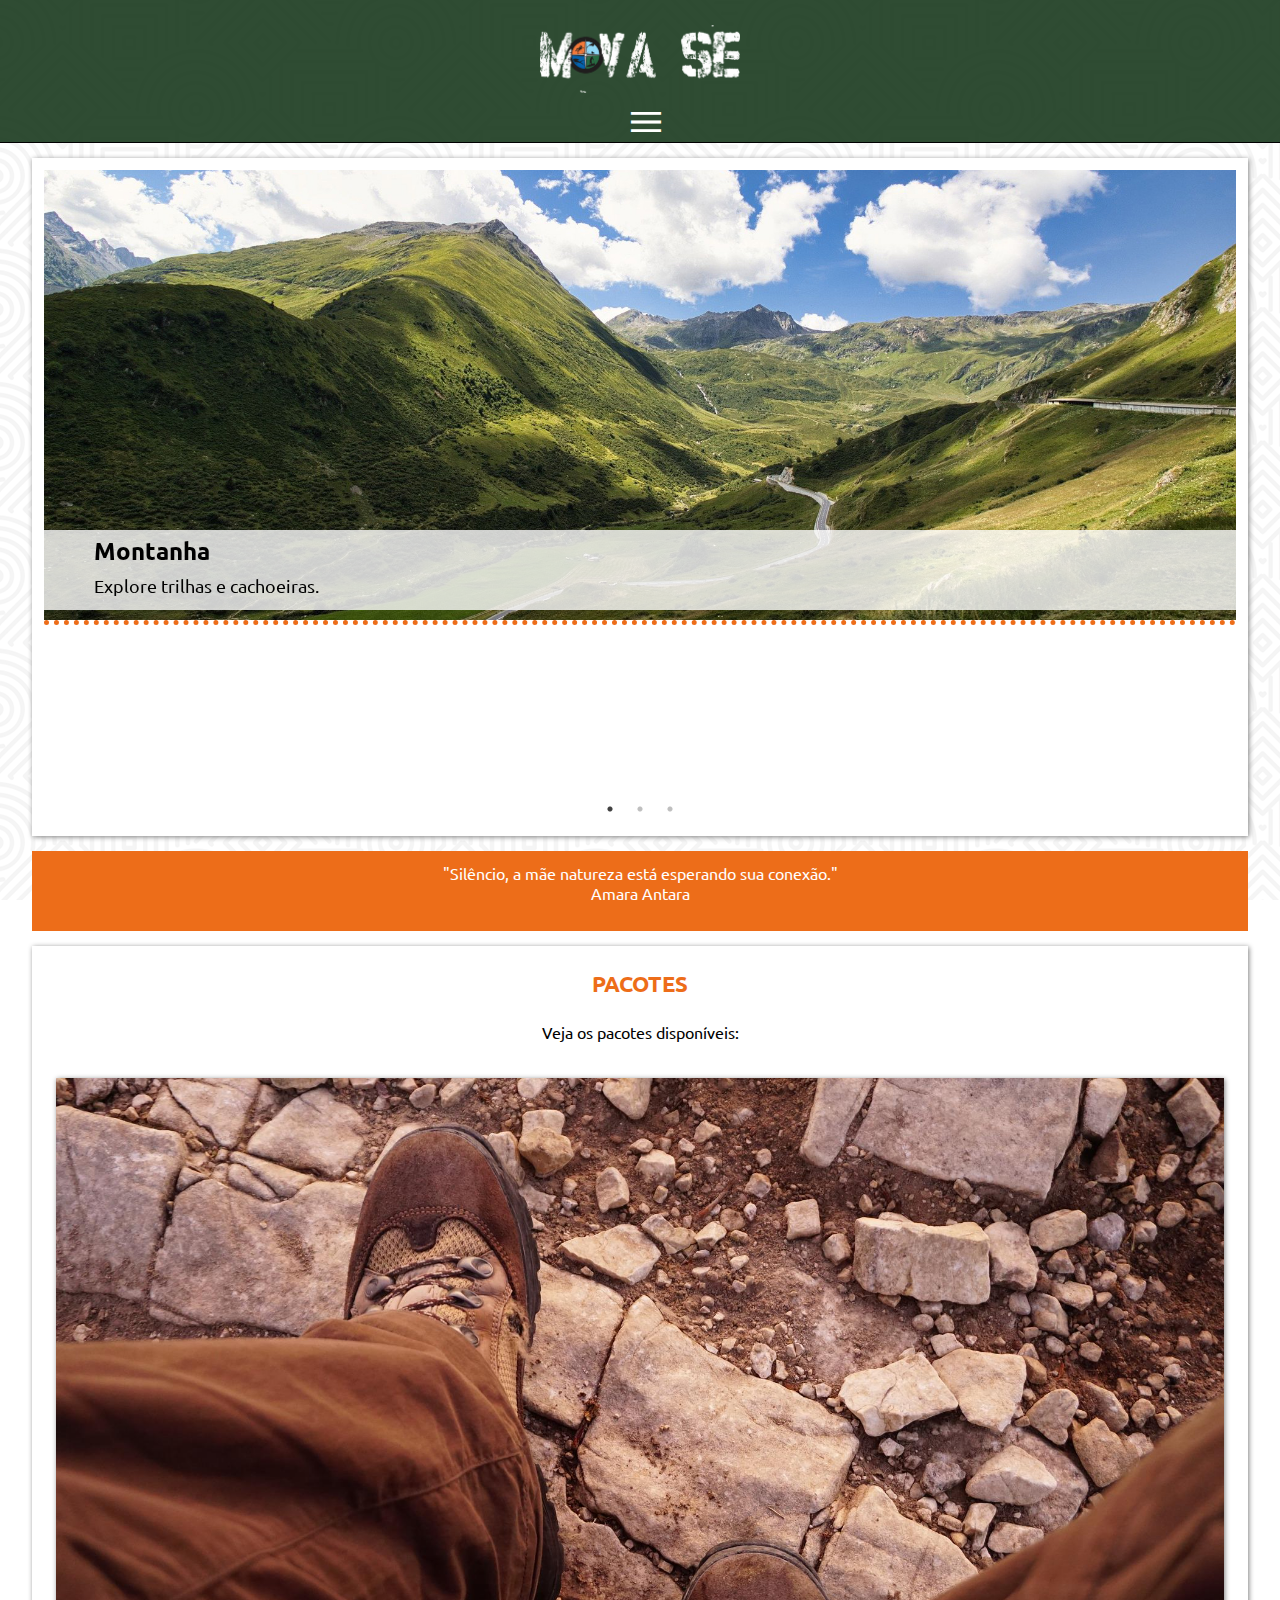
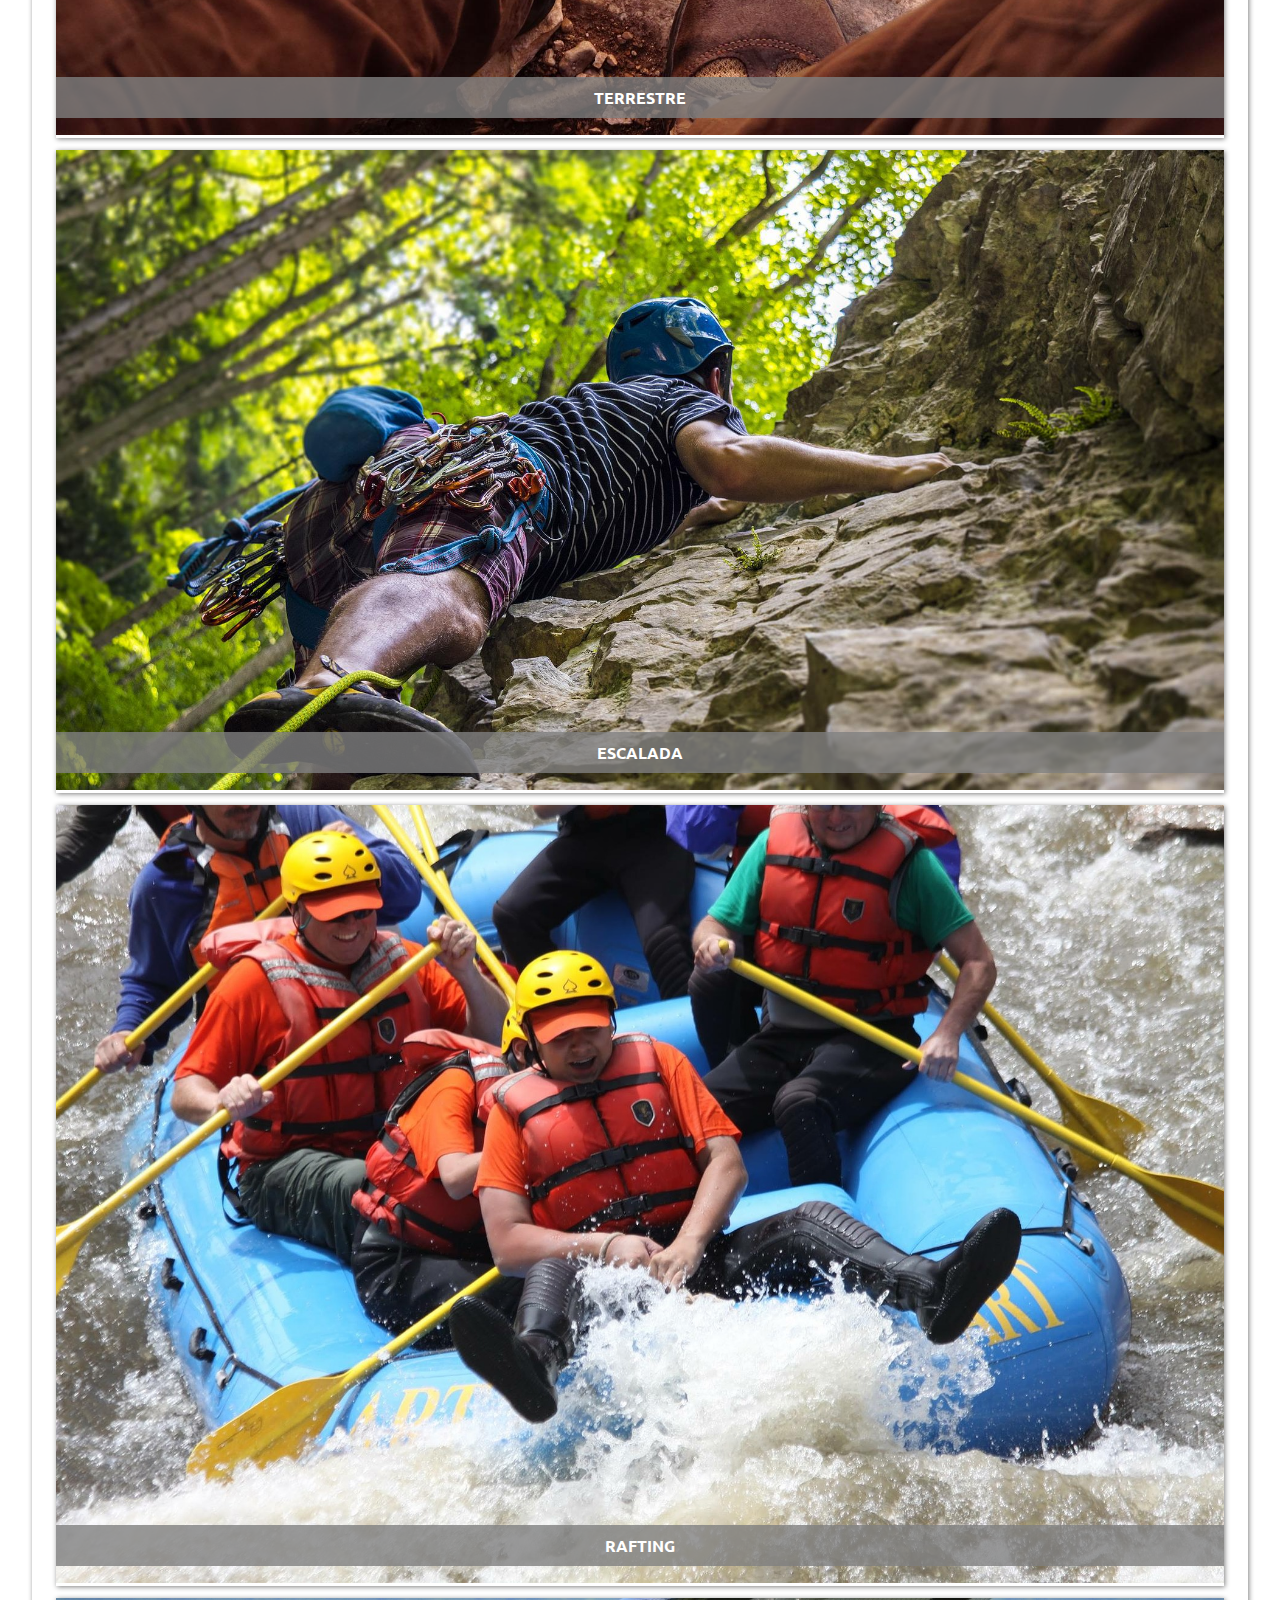
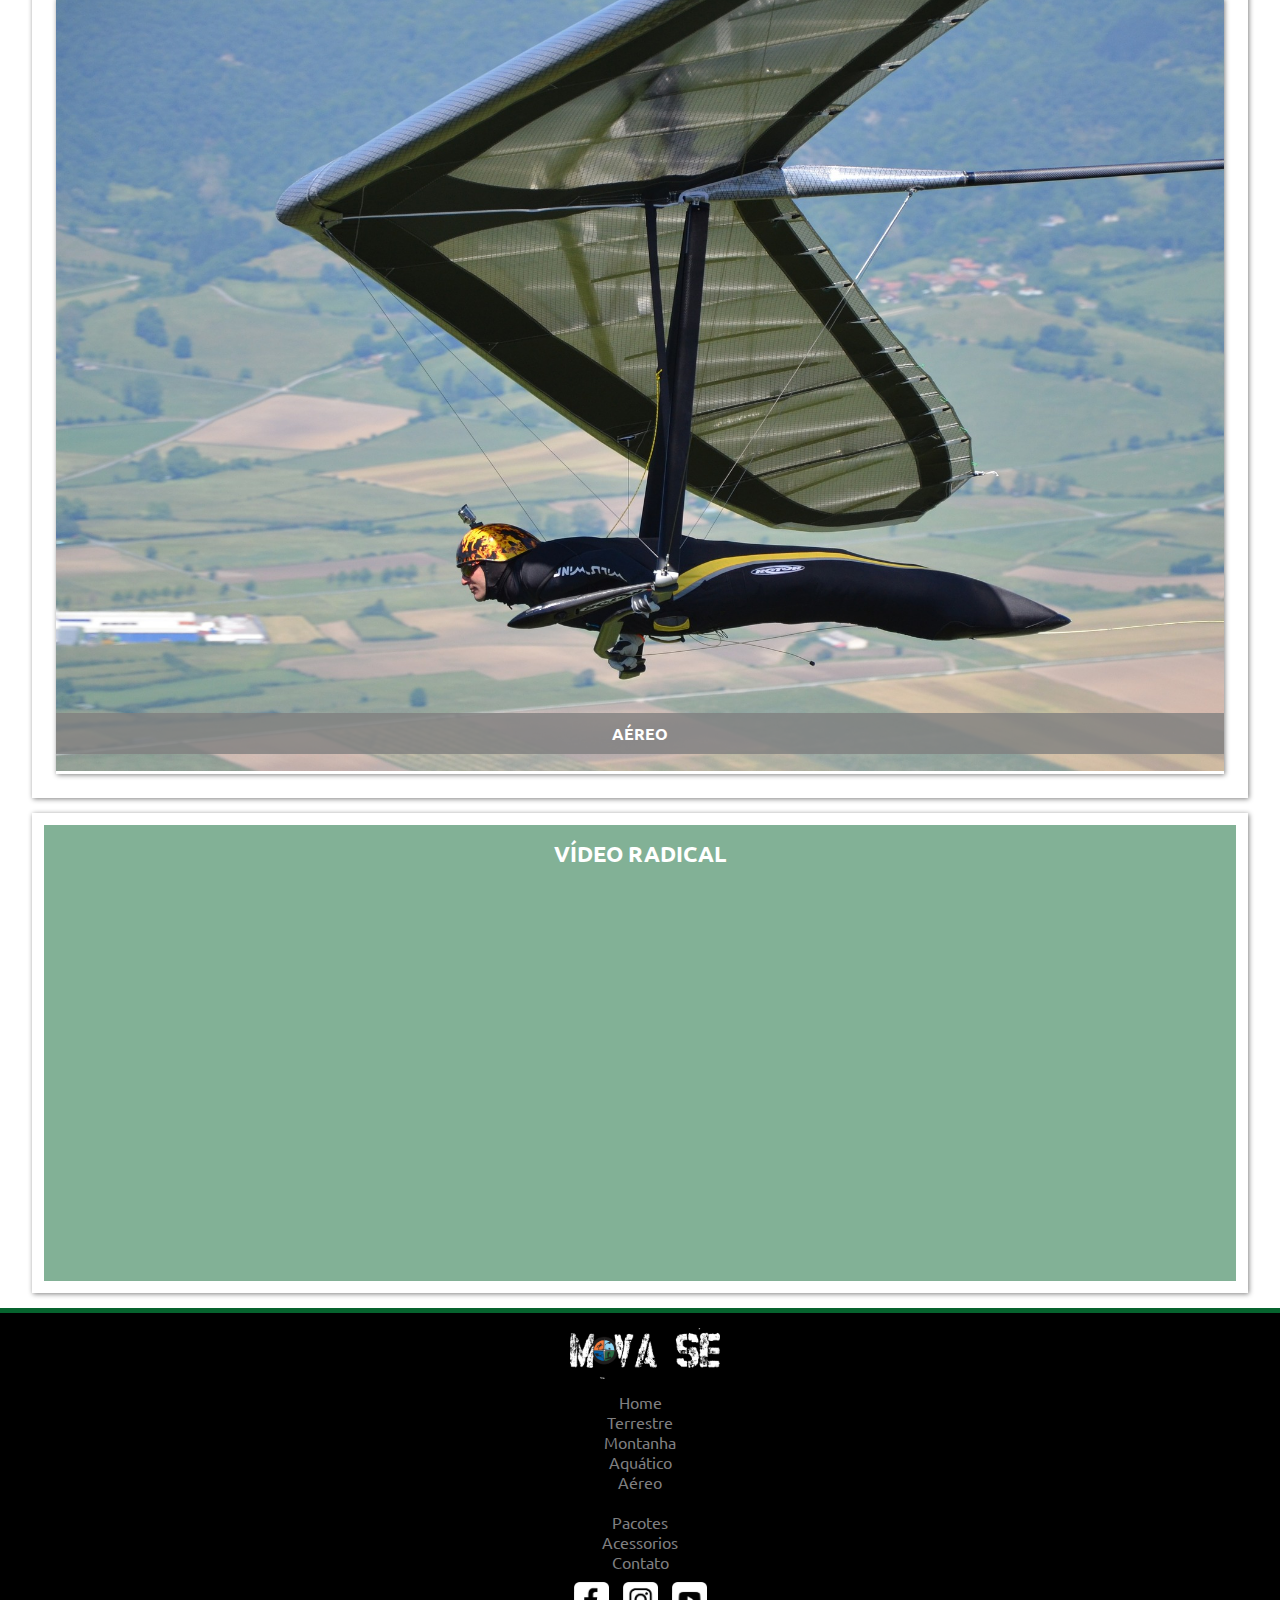
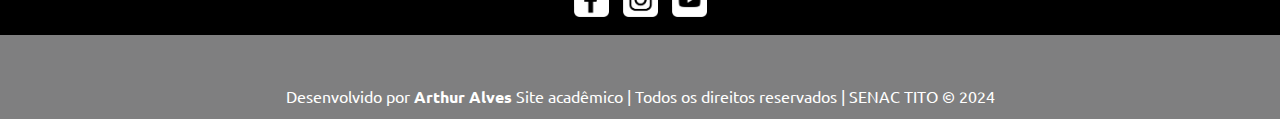
<file: index.html>
<!DOCTYPE html>
<html lang="pt-br">

<head>
    <meta charset="UTF-8">
    <meta http-equiv="X-UA-Compatible" content="IE=edge">
    <meta name="viewport" content="width=device-width, initial-scale=1.0">
    <title>Mova-se [Página principal]</title>
    <meta name="description"
        content="O mova-se é um site educacional, com a proposta de fazer reservas e pacotes de viagens com esportes radicais.">

    <!-- CSS do Plugin Slick -->
    <link rel="stylesheet" href="slick/slick.css">
    <link rel="stylesheet" href="slick/slick-theme.css">

    <!-- CSS Estilo -->
    <link rel="stylesheet" href="css/estilo.css">
    <link rel="preconnect" href="https://fonts.googleapis.com">
    <link rel="preconnect" href="https://fonts.gstatic.com" crossorigin>
    <link
        href="https://fonts.googleapis.com/css2?family=Ubuntu:ital,wght@0,300;0,400;0,500;0,700;1,300;1,400;1,500;1,700&display=swap"
        rel="stylesheet">
    <link href="https://fonts.googleapis.com/css2?family=Material+Symbols+Outlined" rel="stylesheet" />


</head>

<body>
    <header id="topo">
        <div>
            <h1>
                <a href="index.html"><img src="imagem/logo.png" alt="Logotipo"></a>
            </h1>
            <span id="iconMenu" class="material-symbols-outlined" onclick="clickMenu()">
                menu
            </span>

            <nav id="itens">
                <a href="index.html" tabindex="1">Home</a>
                <!--tabindex é utilizado para a acessibilidade-->
                <a href="pacotes.html" tabindex="2">Pacotes</a>
                <a href="acessorios.html" tabindex="3">Acessórios</a>
                <a href="contato.html" tabindex="4">Contato</a>
            </nav>
        </div>
    </header>

    <main class="conteudo">
        <article class="cont-home">
            <div class="destaque" id="destaque">
                <div class="cont-destaque">
                    <img src="imagem/montanha.jpg" alt="Imagem: Vale com montanhas">
                    <div class="text-destaque">
                        <h2>Montanha</h2>
                        <p>Explore trilhas e cachoeiras.</p>
                    </div>
                </div>
                <div class="cont-destaque">
                    <img src="imagem/arvores.jpg" alt="Imagem: Bosque de árvores">
                    <div class="text-destaque">
                        <h2>Terrestre</h2>
                        <p>Explore trilhas e cachoeiras.</p>
                    </div>
                </div>
                <div class="cont-destaque">
                    <img src="imagem/paisagem.jpg" alt="Imagem: Vale com montanhas e rios">
                    <div class="text-destaque">
                        <h2>Aquático</h2>
                        <p>Explore rios e cachoeiras.</p>
                    </div>
                </div>
            </div>
        </article>

        <aside id="frase">
            <p>
                "Silêncio, a mãe natureza está esperando sua conexão."<br>Amara Antara
            </p>
        </aside>

        <article class="card">
            <h2 class="titulo">Pacotes</h2>
            <p>Veja os pacotes disponíveis:</p>
            <div class="card-conteudo">
                <figure>
                    <a href="#"><img src="imagem/capa-terrestre.jpg" alt="Terrestre"></a>
                    <figcaption>terrestre</figcaption>
                </figure>
                <figure>
                    <a href="#"><img src="imagem/escalada.jpg" alt="Escalada"></a>
                    <figcaption>escalada</figcaption>
                </figure>
                <figure>
                    <a href="#"><img src="imagem/rafting.jpg" alt="rafting"></a>
                    <figcaption>rafting</figcaption>
                </figure>
                <figure>
                    <a href="#"><img src="imagem/asa-delta.jpg" alt="aéreo"></a>
                    <figcaption>aéreo</figcaption>
                </figure>
            </div>
        </article>

        <article>
            <div id="video">
                <h2 class="titulo" id="titulo-video">Vídeo Radical</h2>
                <iframe width="100%" height="350" src="https://www.youtube.com/embed/LPO5BZnzuIs"
                    title="YouTube video player" frameborder="0"
                    allow="accelerometer; autoplay; clipboard-write; encrypted-media; gyroscope; picture-in-picture; web-share"
                    allowfullscreen></iframe>
            </div>
        </article>
    </main>

    <footer class="rodape">
        <div class="rodape-conteudo">
            <div id="logo-rodape">
                <a href="index.html"><img src="imagem/logo.png" alt="Logotipo"></a>
            </div>
            <div class="menu-rodape">
                <ul>
                    <li><a href="index.html">Home</a></li>
                    <li><a href="#">Terrestre</a></li>
                    <li><a href="#">Montanha</a></li>
                    <li><a href="#">Aquático</a></li>
                    <li><a href="#">Aéreo</a></li>
                </ul>
            </div>
            <div class="menu-rodape">
                <ul>
                    <li><a href="pacotes.html">Pacotes</a></li>
                    <li><a href="acessorios.html">Acessorios</a></li>
                    <li><a href="contato.html">Contato</a></li>
                </ul>
            </div>
            <div class="redes">
                <aside>
                    <img src="imagem/facebook.png" alt="Logo do Facebook">
                    <img src="imagem/insta.png" alt="Logo do Instagram">
                    <img src="imagem/youtube.png" alt="Logo do Youtube">
                </aside>
            </div>
        </div>
        <div class="assinatura">
            <p>Desenvolvido por <b>Arthur Alves</b> Site acadêmico |
                Todos os direitos reservados |
                SENAC TITO &copy; 2024</p>

        </div>

    </footer>
    <script src="js/jquery-3.7.0.min.js"></script>
    <script src="slick/slick.min.js"></script>
    <script src="js/interacao.js"></script>
</body>

</html>
</file>
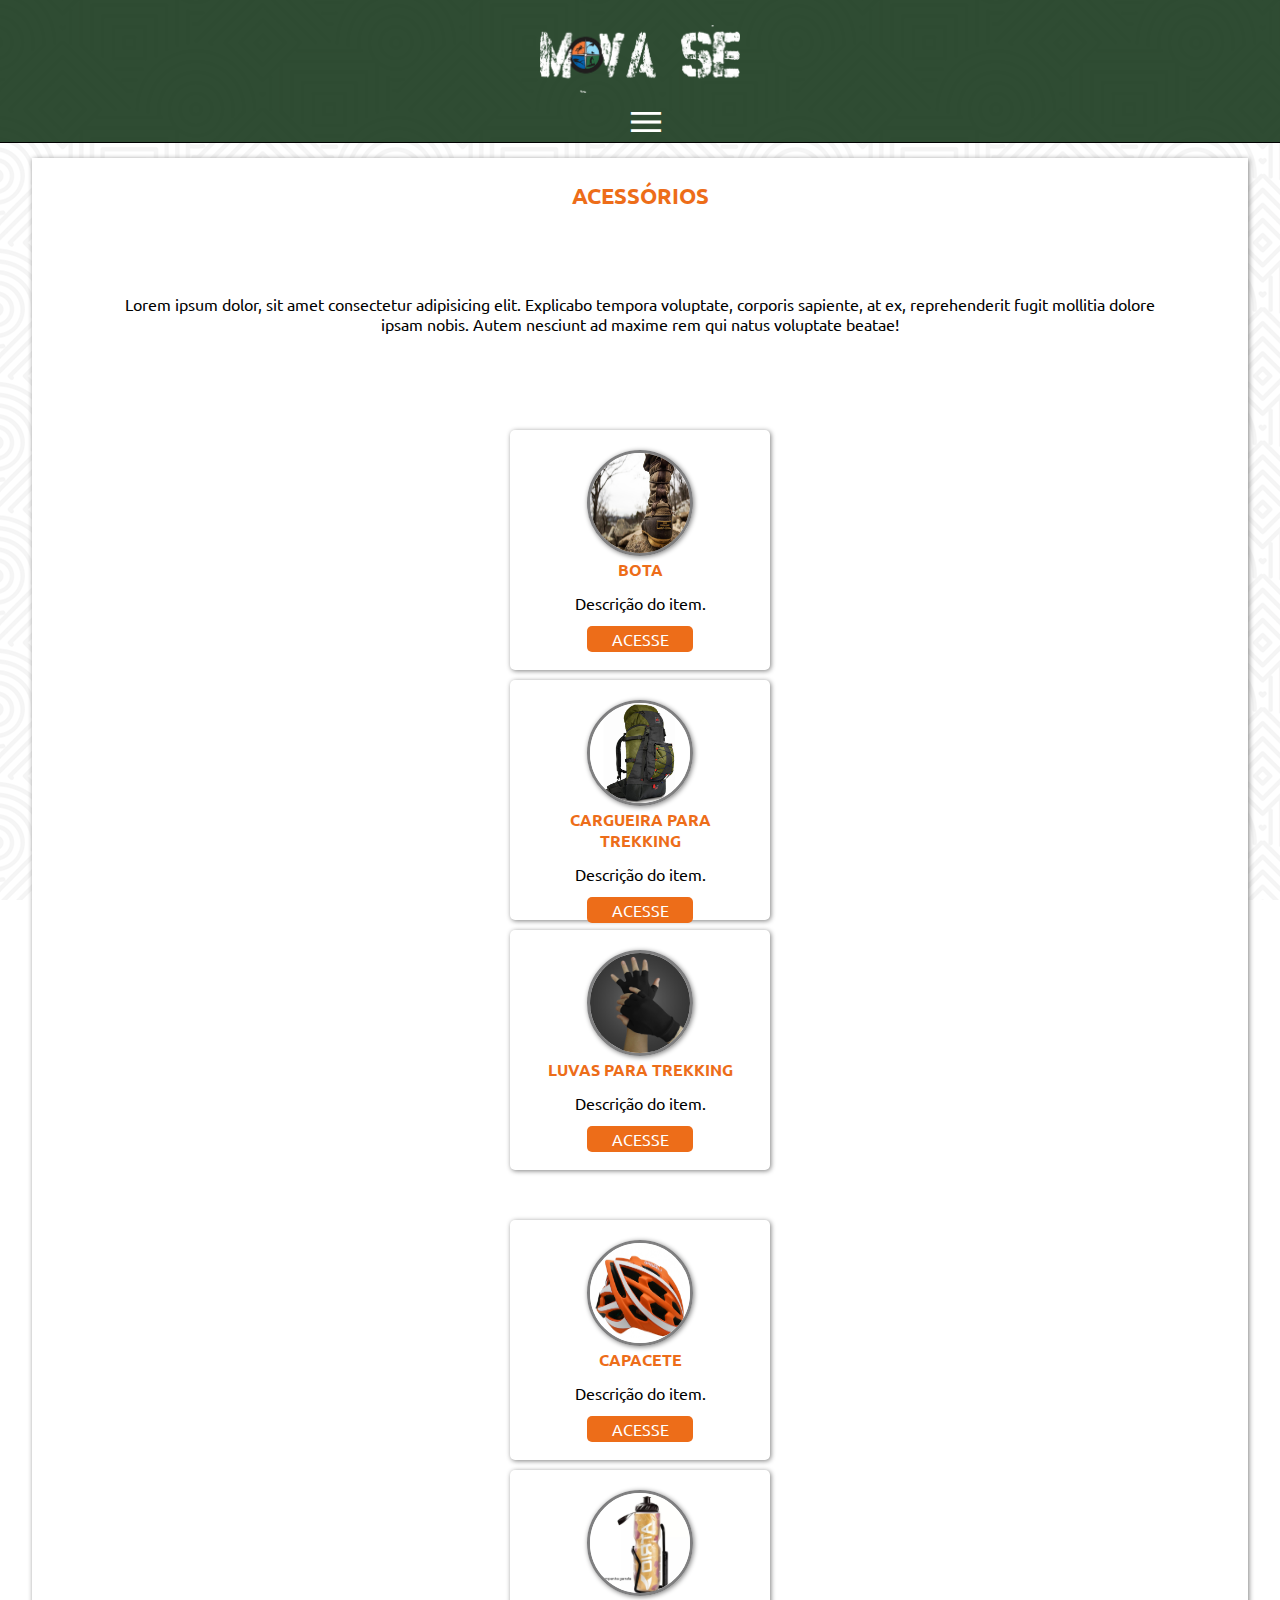
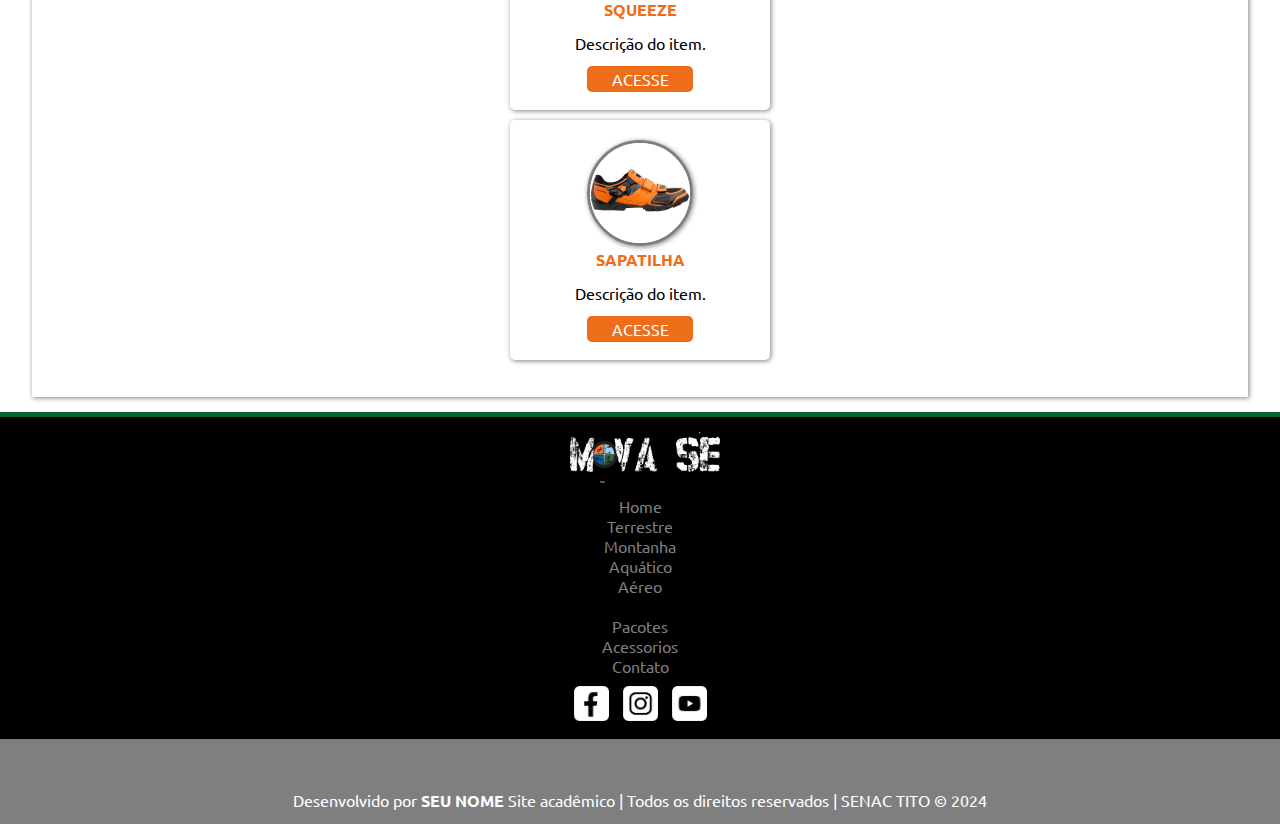
<file: acessorios.html>
<!DOCTYPE html>
<html lang="pt-br">

<head>
    <meta charset="UTF-8">
    <meta http-equiv="X-UA-Compatible" content="IE=edge">
    <meta name="viewport" content="width=device-width, initial-scale=1.0">
    <title>Mova- se [Página principal]</title>
    <meta name="description" content="O mova-se é um site educacional, 
    com a proposta de fazer reservas e pacotes de viagens 
    com esportes radicais.">

        <!-- CSS Estilo -->
        <link rel="stylesheet" href="css/estilo.css">



    <link rel="preconnect" href="https://fonts.googleapis.com">
<link rel="preconnect" href="https://fonts.gstatic.com" crossorigin>
<link href="https://fonts.googleapis.com/css2?family=Ubuntu:wght@300&display=swap" rel="stylesheet">
<link href="https://fonts.googleapis.com/css2?family=Material+Symbols+Outlined" rel="stylesheet" />

</head>

<body>
    <header id="topo">
        <div>
            <h1>
                <a href="index.html"><img src="imagem/logo.png" alt="Logotipo"></a>
            </h1>
            <span id="iconMenu" class="material-symbols-outlined" onclick="clickMenu()">
                menu
            </span>
            <nav id="itens">
                <a href="index.html" tabindex="1">Home</a>
                <!--tabindex é utilizado para a acessibilidade-->
                <a href="pacotes.html" tabindex="2">Pacotes</a>
                <a href="acessorios.html" tabindex="3">Acessórios</a>
                <a href="contato.html" tabindex="4">Contato</a>
            </nav>
        </div>
    </header>


    <main class="conteudo">
        <div class="conteudo-info">
            <article>
                <h2 class="titulo">Acessórios</h2>
                <p>Lorem ipsum dolor, sit amet consectetur adipisicing elit.
                    Explicabo tempora voluptate, corporis sapiente, at ex,
                    reprehenderit fugit mollitia dolore ipsam nobis. Autem
                    nesciunt ad maxime rem qui natus voluptate beatae!</p>
                <div class="acessorios">
                    <div class="produtos">
                        <div class="img-produto">
                            <img src="imagem/bota.jpg" alt="produto bota">
                        </div>
                        <h4>BOTA</h4>
                        <p>Descrição do item.</p>
                        <div class="acesse">Acesse</div>

                    </div>
                    <div class="produtos">
                        <div class="img-produto">
                            <img src="imagem/mochila.jpg" alt="Mochila">
                        </div>
                        <h4>Cargueira para trekking</h4>
                        <p>Descrição do item.</p>
                        <div class="acesse">Acesse</div>

                    </div>
                    <div class="produtos">
                        <div class="img-produto">
                            <img src="imagem/luvas.jpg" alt="luvas">
                        </div>
                        <h4>Luvas para trekking</h4>
                        <p>Descrição do item.</p>
                        <div class="acesse">Acesse</div>
                    </div>
                </div>
                <div class="acessorios">
                    <div class="produtos">
                        <div class="img-produto">
                            <img src="imagem/capacete.jpg" alt="capacete">
                        </div>
                        <h4>Capacete</h4>
                        <p>Descrição do item.</p>
                        <div class="acesse">Acesse</div>

                    </div>
                    <div class="produtos">
                        <div class="img-produto">
                            <img src="imagem/squeeze.jpg" alt="Squeeze">
                        </div>
                        <h4>Squeeze</h4>
                        <p>Descrição do item.</p>
                        <div class="acesse">Acesse</div>

                    </div>
                    <div class="produtos">
                        <div class="img-produto">
                            <img src="imagem/sapatilha-escalada.jpg" alt="sapatilha de escalada">
                        </div>
                        <h4>Sapatilha</h4>
                        <p>Descrição do item.</p>
                        <div class="acesse">Acesse</div>

                    </div>


                </div>

            </article>

        </div>


    </main>
    <footer class="rodape">
        <div class="rodape-conteudo">
            <div id="logo-rodape">
                <a href="index.html"><img src="imagem/logo.png" alt="Logotipo"></a>
            </div>
            <div class="menu-rodape">
                <ul>
                    <li><a href="index.html">Home</a></li>
                    <li><a href="#">Terrestre</a></li>
                    <li><a href="#">Montanha</a></li>
                    <li><a href="#">Aquático</a></li>
                    <li><a href="#">Aéreo</a></li>
                </ul>
            </div>
            <div class="menu-rodape">
                <ul>
                    <li><a href="pacotes.html">Pacotes</a></li>
                    <li><a href="acessorios.html">Acessorios</a></li>
                    <li><a href="contato.html">Contato</a></li>
                </ul>
            </div>
            <div class="redes">
                <aside>
                    <img src="imagem/facebook.png" alt="Logo do Facebook">
                    <img src="imagem/insta.png" alt="Logo do Instagram">
                    <img src="imagem/youtube.png" alt="Logo do Youtube">
                </aside>
            </div>
        </div>
        <div class="assinatura">
            <p>Desenvolvido por <b>SEU NOME</b> Site acadêmico |
                Todos os direitos reservados |
                SENAC TITO &copy; 2024</p>

        </div>

    </footer>
    <script src="js/interacao.js"></script>
</body>

</html>
</file>
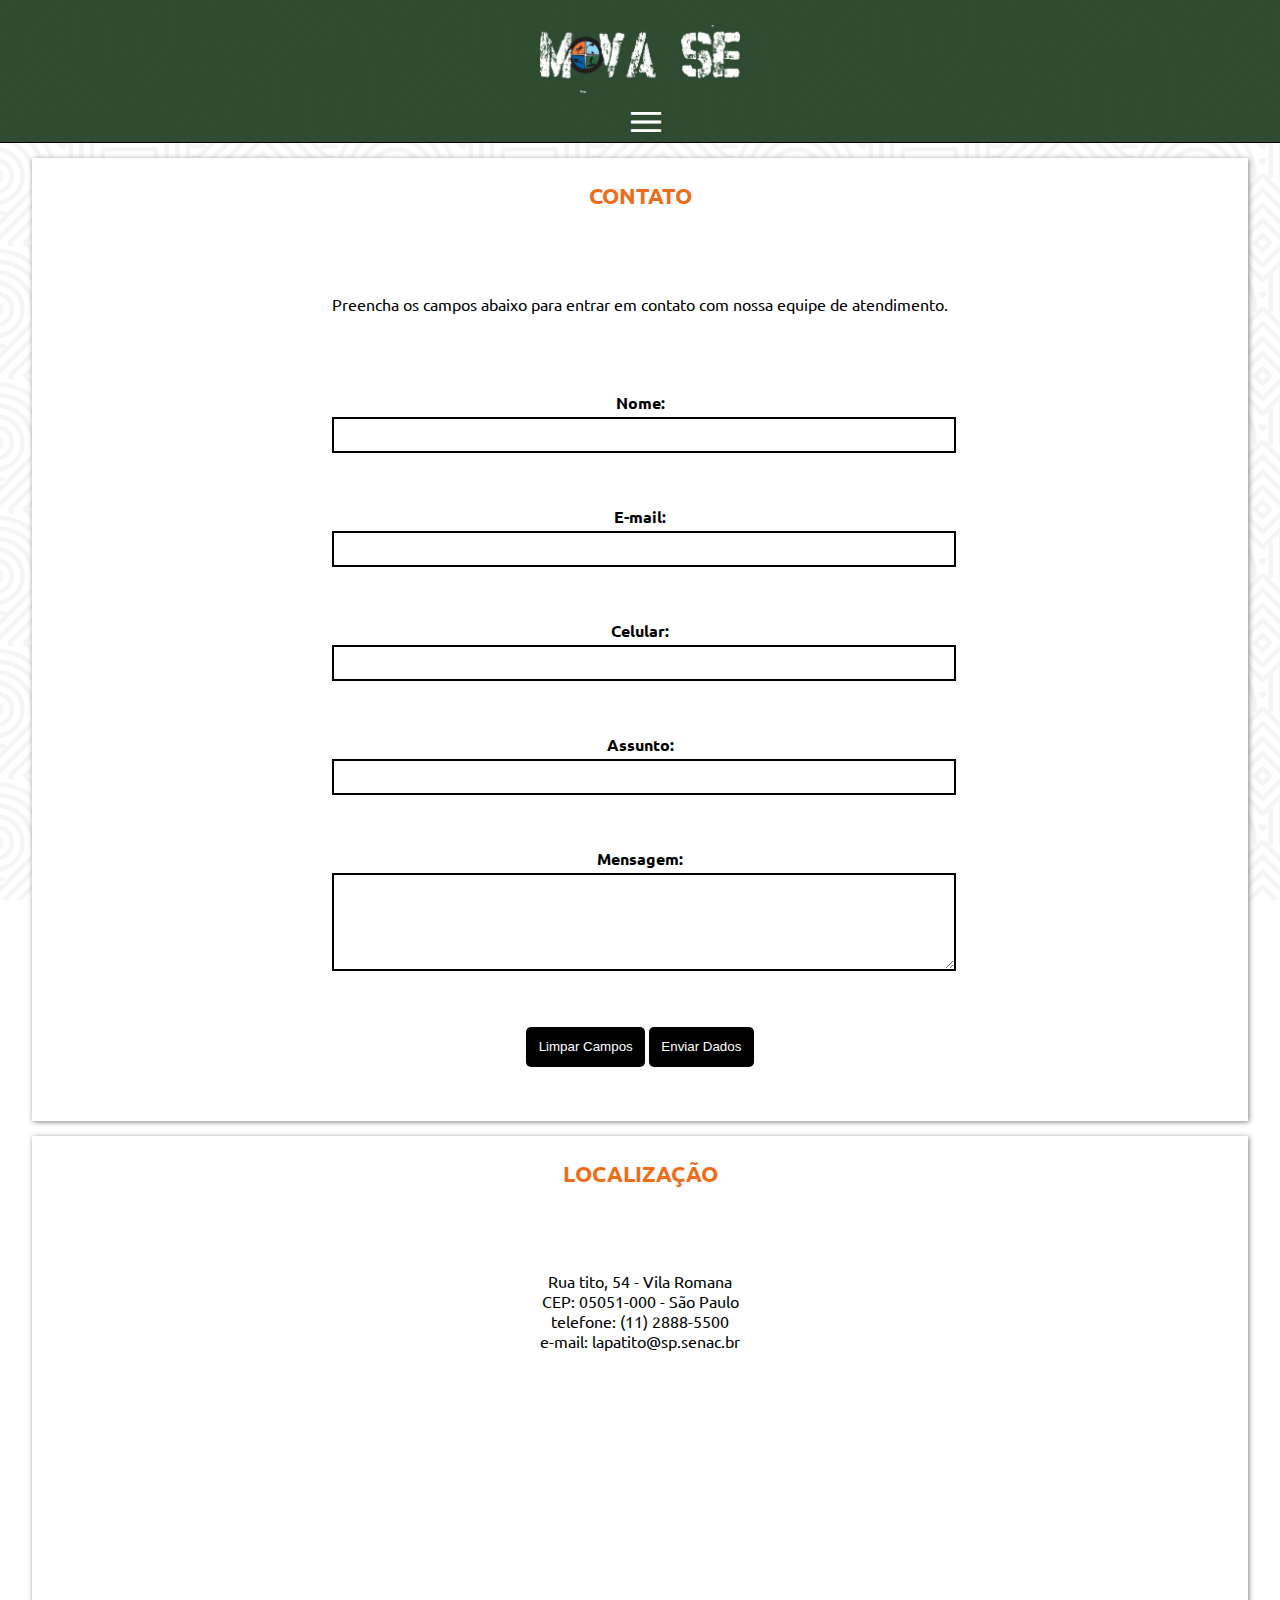
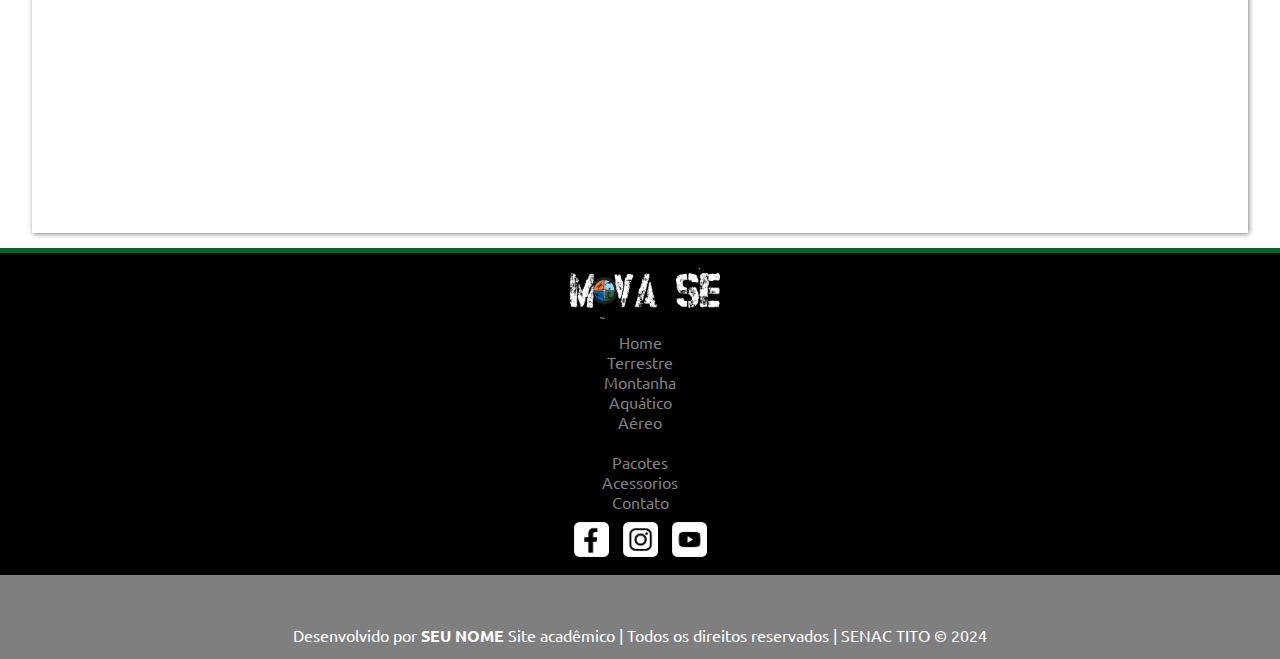
<file: contato.html>
<!DOCTYPE html>
<html lang="pt-br">

<head>
    <meta charset="UTF-8">
    <meta http-equiv="X-UA-Compatible" content="IE=edge">
    <meta name="viewport" content="width=device-width, initial-scale=1.0">
    <title>Mova- se [Página principal]</title>
    <meta name="description" content="O mova-se é um site educacional, 
    com a proposta de fazer reservas e pacotes de viagens 
    com esportes radicais.">

        <!-- CSS Estilo -->
        <link rel="stylesheet" href="css/estilo.css">


<link rel="preconnect" href="https://fonts.googleapis.com">
<link rel="preconnect" href="https://fonts.gstatic.com" crossorigin>
<link href="https://fonts.googleapis.com/css2?family=Ubuntu:wght@300&display=swap" rel="stylesheet">
<link href="https://fonts.googleapis.com/css2?family=Material+Symbols+Outlined" rel="stylesheet" />


</head>

<body>
    <header id="topo">
        <div>
            <h1>
                <a href="index.html"><img src="imagem/logo.png" alt="Logotipo"></a>
            </h1>
            <span id="iconMenu" class="material-symbols-outlined" onclick="clickMenu()">
                menu
            </span>
            <nav id="itens">
                <a href="index.html" tabindex="1">Home</a>
                <!--tabindex é utilizado para a acessibilidade-->
                <a href="pacotes.html" tabindex="2">Pacotes</a>
                <a href="acessorios.html" tabindex="3">Acessórios</a>
                <a href="contato.html" tabindex="4">Contato</a>
            </nav>
        </div>
    </header>


    <main class="conteudo">
        <div class="conteudo-info" id="conteudo-contato">
            <article class="cont-contato">
                <div class="formulario">
                    <h2 class="titulo">Contato</h2>
                    <p>Preencha os campos abaixo para entrar em
                        contato com nossa equipe de atendimento.</p>
                    <form action="" id="form-contato" method="post">
                        <p>
                            <label for="nome">Nome:</label>
                            <input tabindex="5" required type="text" id="nome" name="nome">
                        </p>
                        <p>
                            <label for="email">E-mail:</label>
                            <input tabindex="6" required type="email" id="email" name="email">
                        </p>
                        <p>
                            <label for="telefone">Celular:</label>
                            <input tabindex="7" required type="tel" id="telefone" name="telefone">
                        </p>
                        <p>
                            <label for="assunto">Assunto:</label>
                            <input tabindex="8" required type="text" id="assunto" name="assunto">
                        </p>
                        <p>
                            <label for="mensagem">Mensagem:</label>
                            <textarea tabindex="9" name="mensagem" id="mensagem" cols="30" rows="6"></textarea>
                        </p>
                        <p>
                            <button tabindex="10" id="limpar" type="reset" name="limpar">Limpar Campos</button>
                            <button tabindex="11" id="enviar" name="enviar">Enviar Dados</button>
                        </p>
                    </form>
                </div>
            </article>
            <article class="cont-contato" id="localizacao-end"> <!--acrescentar o id-->
                <div class="localizacao">
                    <h2 class="titulo">Localização</h2>
                    <p>Rua tito, 54 - Vila Romana<br>CEP: 05051-000 - São Paulo
                    <br>telefone: (11) 2888-5500
                    <br>e-mail: lapatito@sp.senac.br
                </p>
                <iframe src="https://www.google.com/maps/embed?pb=!1m18!1m12!1m3!1d3658.1261441208867!2d-46.697468125784106!3d-23.527964978822755!2m3!1f0!2f0!3f0!3m2!1i1024!2i768!4f13.1!3m3!1m2!1s0x94cef8768338062b%3A0xc990914f925240f4!2sR.%20Tito%2C%2054%20-%20Vila%20Romana%2C%20S%C3%A3o%20Paulo%20-%20SP%2C%2005051-000!5e0!3m2!1spt-BR!2sbr!4v1689619483974!5m2!1spt-BR!2sbr" width="400" height="350" style="border:0;" allowfullscreen="" loading="lazy" referrerpolicy="no-referrer-when-downgrade"></iframe>
                </div>
            </article>
        </div>
    </main>

    <footer class="rodape">
        <div class="rodape-conteudo">
            <div id="logo-rodape">
                <a href="index.html"><img src="imagem/logo.png" alt="Logotipo"></a>
            </div>
            <div class="menu-rodape">
                <ul>
                    <li><a href="index.html">Home</a></li>
                    <li><a href="#">Terrestre</a></li>
                    <li><a href="#">Montanha</a></li>
                    <li><a href="#">Aquático</a></li>
                    <li><a href="#">Aéreo</a></li>
                </ul>
            </div>
            <div class="menu-rodape">
                <ul>
                    <li><a href="pacotes.html">Pacotes</a></li>
                    <li><a href="acessorios.html">Acessorios</a></li>
                    <li><a href="contato.html">Contato</a></li>
                </ul>
            </div>
            <div class="redes">
                <aside>
                    <img src="imagem/facebook.png" alt="Logo do Facebook">
                    <img src="imagem/insta.png" alt="Logo do Instagram">
                    <img src="imagem/youtube.png" alt="Logo do Youtube">
                </aside>
            </div>
        </div>
        <div class="assinatura">
            <p>Desenvolvido por <b>SEU NOME</b> Site acadêmico |
                Todos os direitos reservados |
                SENAC TITO &copy; 2024</p>

        </div>

    </footer>
   
    <script src="js/interacao.js"></script>
</body>

</html>
</file>
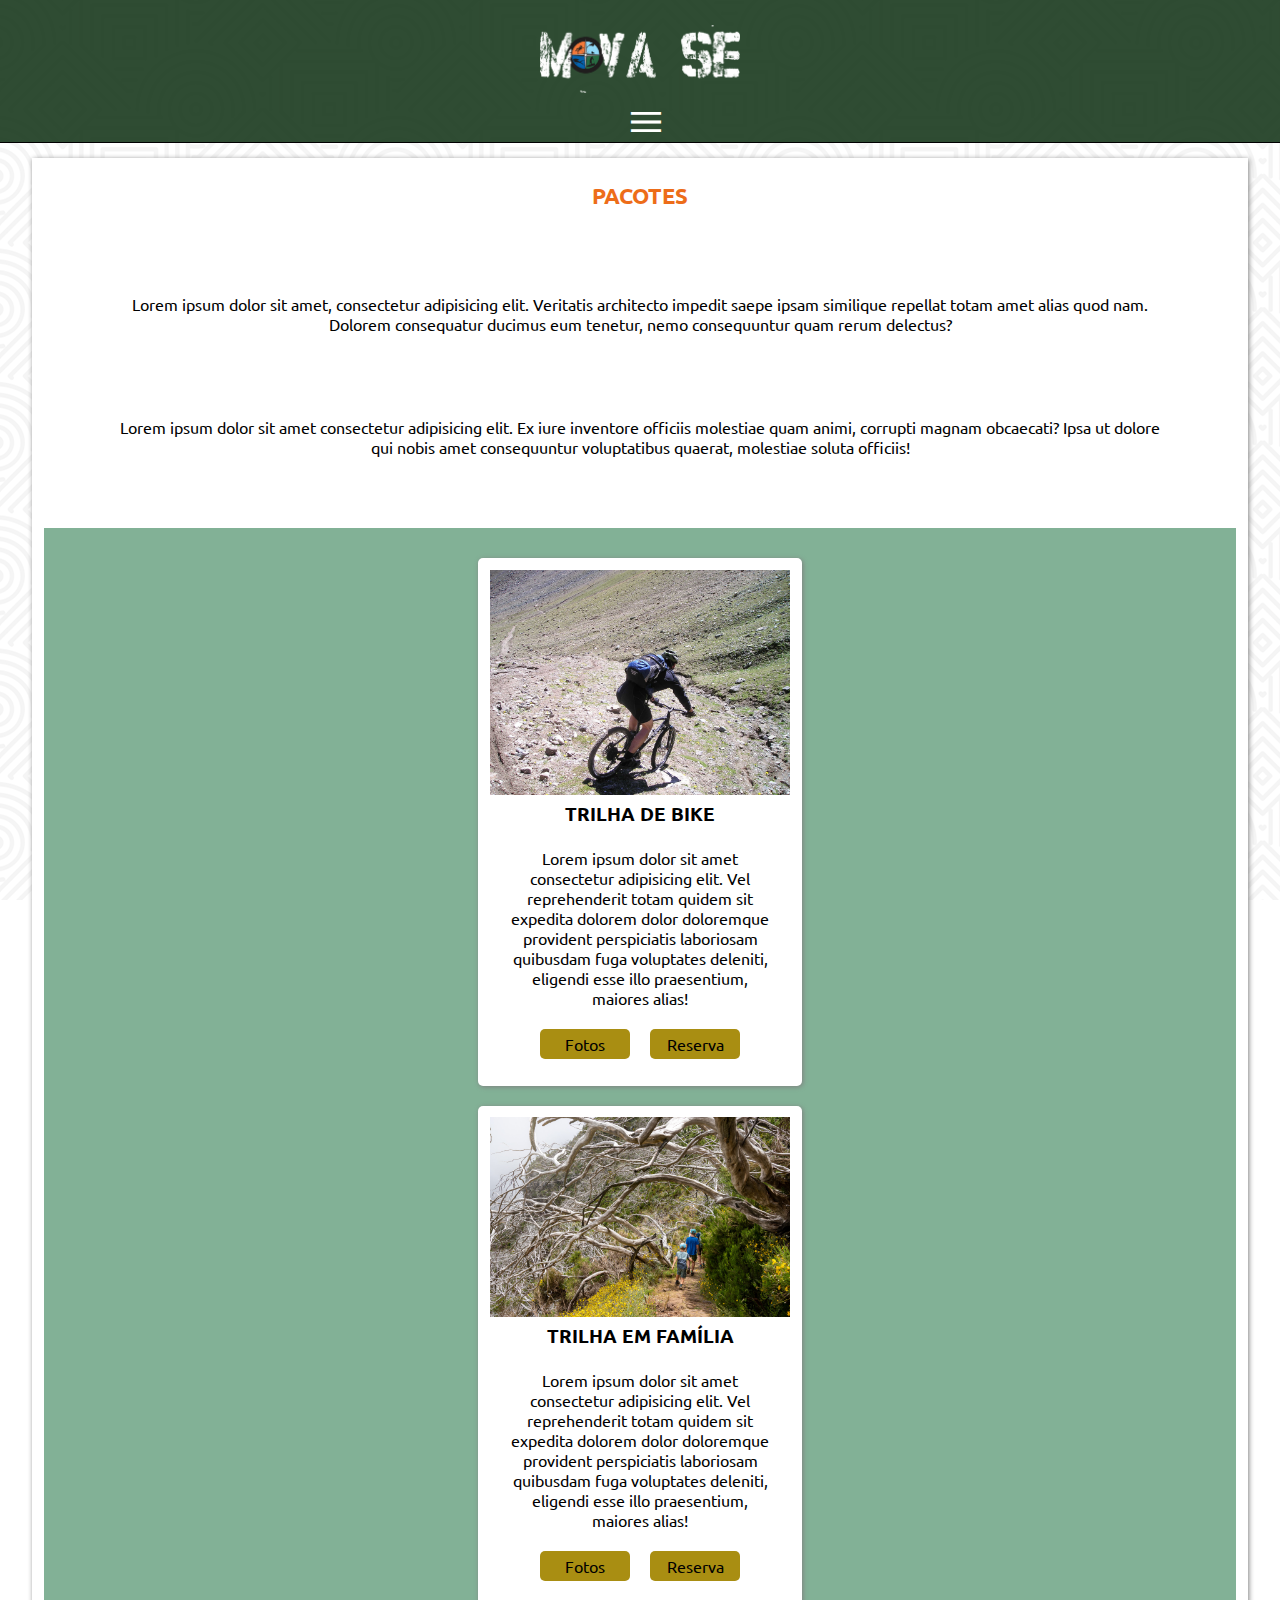
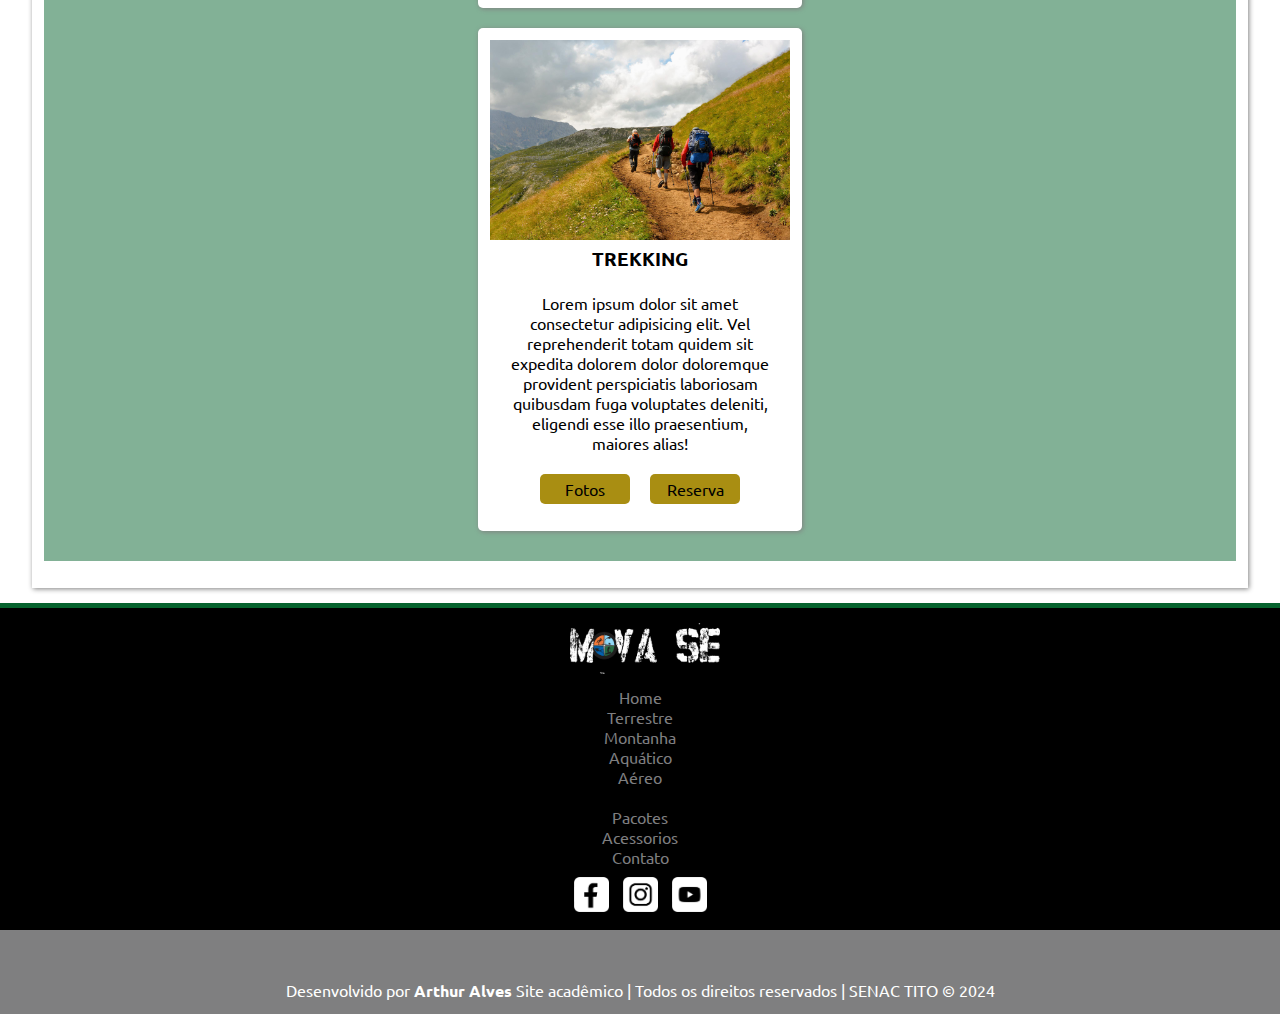
<file: pacotes.html>
<!DOCTYPE html>
<html lang="pt-br">

<head>
    <meta charset="UTF-8">
    <meta http-equiv="X-UA-Compatible" content="IE=edge">
    <meta name="viewport" content="width=device-width, initial-scale=1.0">
    <title>Mova- se [Página principal]</title>
    <meta name="description" content="O mova-se é um site educacional, 
    com a proposta de fazer reservas e pacotes de viagens 
    com esportes radicais.">

        <!-- CSS Estilo -->
        <link rel="stylesheet" href="css/estilo.css">


    <link rel="preconnect" href="https://fonts.googleapis.com">
    <link rel="preconnect" href="https://fonts.gstatic.com" crossorigin>
    <link href="https://fonts.googleapis.com/css2?family=Ubuntu:wght@300&display=swap" rel="stylesheet">
    <link href="https://fonts.googleapis.com/css2?family=Material+Symbols+Outlined" rel="stylesheet" />
    

</head>

<body>
    <header id="topo">
        <div>
            <h1>
                <a href="index.html"><img src="imagem/logo.png" alt="Logotipo"></a>
            </h1>
            <span id="iconMenu" class="material-symbols-outlined" onclick="clickMenu()">
                menu
            </span>
            <nav id="itens">
                <a href="index.html" tabindex="1">Home</a>
                <!--tabindex é utilizado para a acessibilidade-->
                <a href="pacotes.html" tabindex="2">Pacotes</a>
                <a href="acessorios.html" tabindex="3">Acessórios</a>
                <a href="contato.html" tabindex="4">Contato</a>
            </nav>
        </div>
    </header>


    <main class="conteudo">
        <article class="conteudo-info">
            <h2 class="titulo">Pacotes</h2>
            <p>Lorem ipsum dolor sit amet, consectetur adipisicing elit. Veritatis architecto impedit saepe ipsam
                similique repellat totam amet alias quod nam. Dolorem consequatur ducimus eum tenetur, nemo consequuntur
                quam rerum delectus?</p>
            <p>Lorem ipsum dolor sit amet consectetur adipisicing elit. Ex iure inventore officiis molestiae quam animi,
                corrupti magnam obcaecati? Ipsa ut dolore qui nobis amet consequuntur voluptatibus quaerat, molestiae
                soluta officiis!</p>
            <div class="card" id="card-pacote">
                <section class="card-pacote-info">
                    <img src="imagem/mountain-bike.jpg" alt="bike na montanha">
                    <h3>TRILHA DE BIKE</h3>
                    <p>Lorem ipsum dolor sit amet consectetur adipisicing elit. Vel reprehenderit totam quidem sit
                        expedita dolorem dolor doloremque provident perspiciatis laboriosam quibusdam fuga voluptates
                        deleniti, eligendi esse illo praesentium, maiores alias!</p>
                    <div class="pac-flex">
                        <div class="pac-fotos"><a href="#">Fotos</a></div>
                        <div class="pac-reserva"><a href="#">Reserva</a></div>
                    </div>
                </section>
                <section class="card-pacote-info">
                    <img src="imagem/trilha2.jpg" alt="trilha em família">
                    <h3>TRILHA EM FAMÍLIA</h3>
                    <p>Lorem ipsum dolor sit amet consectetur adipisicing elit. Vel reprehenderit totam quidem sit
                        expedita dolorem dolor doloremque provident perspiciatis laboriosam quibusdam fuga voluptates
                        deleniti, eligendi esse illo praesentium, maiores alias!</p>
                    <div class="pac-flex">
                        <div class="pac-fotos"><a href="#">Fotos</a></div>
                        <div class="pac-reserva"><a href="#">Reserva</a></div>
                    </div>
                </section>
                <section class="card-pacote-info">
                    <img src="imagem/trilha.jpg" alt="Trilha">
                    <h3>TREKKING</h3>
                    <p>Lorem ipsum dolor sit amet consectetur adipisicing elit. Vel reprehenderit totam quidem sit
                        expedita dolorem dolor doloremque provident perspiciatis laboriosam quibusdam fuga voluptates
                        deleniti, eligendi esse illo praesentium, maiores alias!</p>
                    <div class="pac-flex">
                        <div class="pac-fotos"><a href="#">Fotos</a></div>
                        <div class="pac-reserva"><a href="#">Reserva</a></div>
                    </div>
                </section>

            </div>
        </article>
    </main>

    <footer class="rodape">
        <div class="rodape-conteudo">
            <div id="logo-rodape">
                <a href="index.html"><img src="imagem/logo.png" alt="Logotipo"></a>
            </div>
            <div class="menu-rodape">
                <ul>
                    <li><a href="index.html">Home</a></li>
                    <li><a href="#">Terrestre</a></li>
                    <li><a href="#">Montanha</a></li>
                    <li><a href="#">Aquático</a></li>
                    <li><a href="#">Aéreo</a></li>
                </ul>
            </div>
            <div class="menu-rodape">
                <ul>
                    <li><a href="pacotes.html">Pacotes</a></li>
                    <li><a href="acessorios.html">Acessorios</a></li>
                    <li><a href="contato.html">Contato</a></li>
                </ul>
            </div>
            <div class="redes">
                <aside>
                    <img src="imagem/facebook.png" alt="Logo do Facebook">
                    <img src="imagem/insta.png" alt="Logo do Instagram">
                    <img src="imagem/youtube.png" alt="Logo do Youtube">
                </aside>
            </div>
        </div>
        <div class="assinatura">
            <p>Desenvolvido por <b>Arthur Alves</b> Site acadêmico |
                Todos os direitos reservados |
                SENAC TITO &copy; 2024</p>

        </div>

    </footer>
    <script src="js/interacao.js"></script>
</body>

</html>
</file>
<file: css/estilo.css>
@charset "utf-8";

@import url('https://fonts.googleapis.com/css2?family=Ubuntu:ital,wght@0,300;0,400;0,500;0,700;1,300;1,400;1,500;1,700&display=swap');

/* Criando regras utilizando o fluxo do MOBILE FIRST */

/* Regras Gerais*/

body{
    font-family: 'Ubuntu', sans-serif;
    background-image: url(../imagem/hypnotize.png);
    background-attachment: fixed; 
    /* attachment irá mexer diretamente com a imgem que colocamos no css, neste caso deixar ela fixa. */
    margin: 0;
    padding: 0;
    width: 100%;
}

h1,h2,h3,h4,p,figure{
    margin: 0;
    padding: 0;
}

img{
    max-width: 100%;
}
/* Regras do topo */
#topo{
    background-color: rgba(24,56,29,0.9);
    border-bottom: solid 1px;
    text-align: center;
    margin-bottom: 15px;
}

h1 img{
    margin-top: 25px;
    width: 200px;
}
#iconMenu{
    color: white;
    cursor: pointer;
    min-height: 40px;
    display: block;
    overflow: hidden;
    line-height: 40px;
    padding-left: 1%;
    font-size: 40px;
}
nav {
    min-height: 40px;
    display: none;
    text-transform: uppercase;
    font-weight: bold;
    overflow: hidden;
    line-height: 40px;
    padding-left: 1%;
}

nav a:link, nav a:visited, #iconMenu:link, #iconMenu:visited{
    text-decoration: none;
    color: white;
    transition: background-color 1s;
    min-height: inherit;
    display: flex;
    justify-content: center;
    align-items: center;
}
nav a:hover, nav a:focus, #iconMenu:hover, #iconMenu:focus{
    background-color: #A98E12;
    color: #000;
    transition: background-color 1s;
    border-radius: 5%;
}
/* Regras para o Footer */
.rodape{
    border-top: solid #06632E 5px;
    background-color: #000;
    color: #7f7f80;
    text-align: center;
    width: 100%;
}
.rodape p, li{
    font-size: 16px;
}
.rodape img{
    margin: 0 5px;
}
.rodape-conteudo{
    padding: 15px;
    color: #fff;
}
.rodape-conteudo ul{
    list-style: none;
    margin: 0 auto;
    padding: 10px 0;
}
#logo-rodape{
    min-width: 146px;
    width: 150px;
    margin: 0 auto;
}
.menu-rodape a{
    text-decoration: none;
    color: #7f7f80;
}
.menu-rodape a:hover{
    color: #fff;
}

.redes img{
    min-width: 35px;
    width: 35px;
}
.assinatura{
    color: #fff;
    background-color: #7f7f80;
    text-align: center;
    height: auto;
    padding: 1%;
}
.assinatura p{
    padding-top: 3%;
}

/* Regras para a área do conteúdo principal */
.conteudo{
    max-width: 95%;
    margin: auto;
}

.conteudo article{
    background-color: white;
    margin: 15px 0;
    padding: 1%;
    box-shadow: grey 1px 1px 5px;
}
.conteudo h2, .conteudo h3, .conteudo p{
    padding: 1%;
}
.titulo{
    font-size: 1.4em;
    color: #ED6D19;
    text-align: center;
    text-transform: uppercase;
}
#destaque img{
    border-bottom: dotted #ED6D19 5px;
    /* o dotted deixa a borda pontilhada */
}

.text-destaque{
    position: relative;
    background-color: rgba(255,255,255,0.8);
    height: 80px;
    bottom: 100px;
    margin-top: 5px;
    width: 100%;
}
.text-destaque h2{
    color: #000 !important;
    /* friza o efeito aplicado, cancelando todos os outros desta propriedade. */
    margin-top: 5px;
    padding: 5px 0 3px 50px;
}
.text-destaque p{
    margin-top: 5px;
    font-size: 1.1em;
    padding: 0 0 5px 50px;
}
#frase{
    color: #fff;
    background-color: #ED6D19;
    text-align: center;
    height: 80px;
}
#frase p{
    font-size: 1em;
    padding: 12px;
}
.card{
    margin: 15px 0;
    padding: 5%;
}

.card p{
    text-align: center;
    padding: 1% 0 2% 0;
}

.card-conteudo figure{
    margin: 1%;
    position: relative;
    box-shadow: grey 1px 1px 5px;
}
.card-conteudo figcaption{
    position: absolute;
    left: 0;
    bottom: 20px;
    width: 100%;
    background-color: rgba(127,127,128,0.8);
    color: white;
    padding: 10px 0;
    text-align: center;
    font-weight: bold;
    text-transform: uppercase;
}
.card-conteudo figure img{
    transition: 1s;
    filter: opacity(1);
}
.card-conteudo a:hover img, .card-conteudo a:focus img{
    filter: opacity(0.6);
}
#titulo-video{
    color: #fff;
    padding: 15px;
}
#video{
    background-color: rgba(6,99,46,0.5);
    text-align: center;
    width: 100%;
}
iframe{
    margin: auto;
    max-width: 80%;
    display: block;
    padding: 2% 0;
}
/* Regras para contato */

#form-contato{
    margin: auto;
    max-width: 700px;
    width: 95%;
}

#form-contato input, #form-contato textarea{
    border: solid 2px black;
    width: 100%;
    margin: 4px auto;
}
#form-contato input{
    height: 30px;
}
#form-contato label{
    font-weight: bold;
}
/* Regras para os botões do contato */
#form-contato button:hover, 
#form-contato button:focus{
    background-color: #ED6D19;
    cursor: pointer;
}
#form-contato button{
    border: none;
    padding: 2%;
    background-color: #000;
    color: white;
    border-radius: 5px;
}
.conteudo-info p{
    margin: 5%;
    text-align: center;
}
.localizacao p{
    text-align: center;
}
/* página pacote */
#card-pacote{
    background-color: rgba(6, 99, 46, 0.5);
    padding: 10px;
    text-align: center;
}
.card-pacote-info{
    background-color: #fff;
    border-radius: 5px;
    padding: 1%;
    box-shadow: grey 1px 1px 5px;
    margin: 20px auto;
    max-width: 300px;
}
.pac-fotos, .pac-reserva{
    background-color: #A98E12;
    color: #000;
    width: 80px;
    border-radius: 5px;
    text-align: center;
    padding: 5px;
}
.pac-flex{
    display: flex;
    justify-content: center;
    gap: 20px;
    margin: 15px;
}
.pac-fotos a:hover, .pac-reserva a:hover, .pac-fotos a:focus, .pac-reserva a:focus{
    background-color: #ecda87 ;
    color: #fff;
    transition: background-color 1s;
    border-radius: 5%;
}
.pac-fotos a:link, .pac-reserva a:link, .pac-fotos a:visited, .pac-reserva a:visited{
    color: #000;
    transition: background-color 1s;
    min-height: inherit;
    padding: 1px 8px;
    text-decoration: none;
}
/* página acessório */

.acessorios{
    margin: auto;
    padding: 15px;
}
.produtos img{
    max-width: 100px;
    border: solid 3px #7f7f80;
    border-radius: 100%;
    box-shadow: grey 1px 1px 5px;
}
.produtos{
    box-shadow: grey 1px 1px 5px;
    text-align: center;
    padding: 20px;
    width: 220px;
    height: 200px;
    margin: 10px auto;
    border-radius: 5px;
}
.produtos h4{
    color: #ED6D19;
    text-transform: uppercase;
}

.img-produto img{
    width: 100px;
    height: 100px;
}
.acesse{
    text-transform: uppercase;
    background-color: #ED6D19;
    width: 100px;
    height: 20px;
    padding: 3px;
    border-radius: 5px;
    color: #fff;
    margin: 0 auto;
    cursor: pointer;

}
</file>
